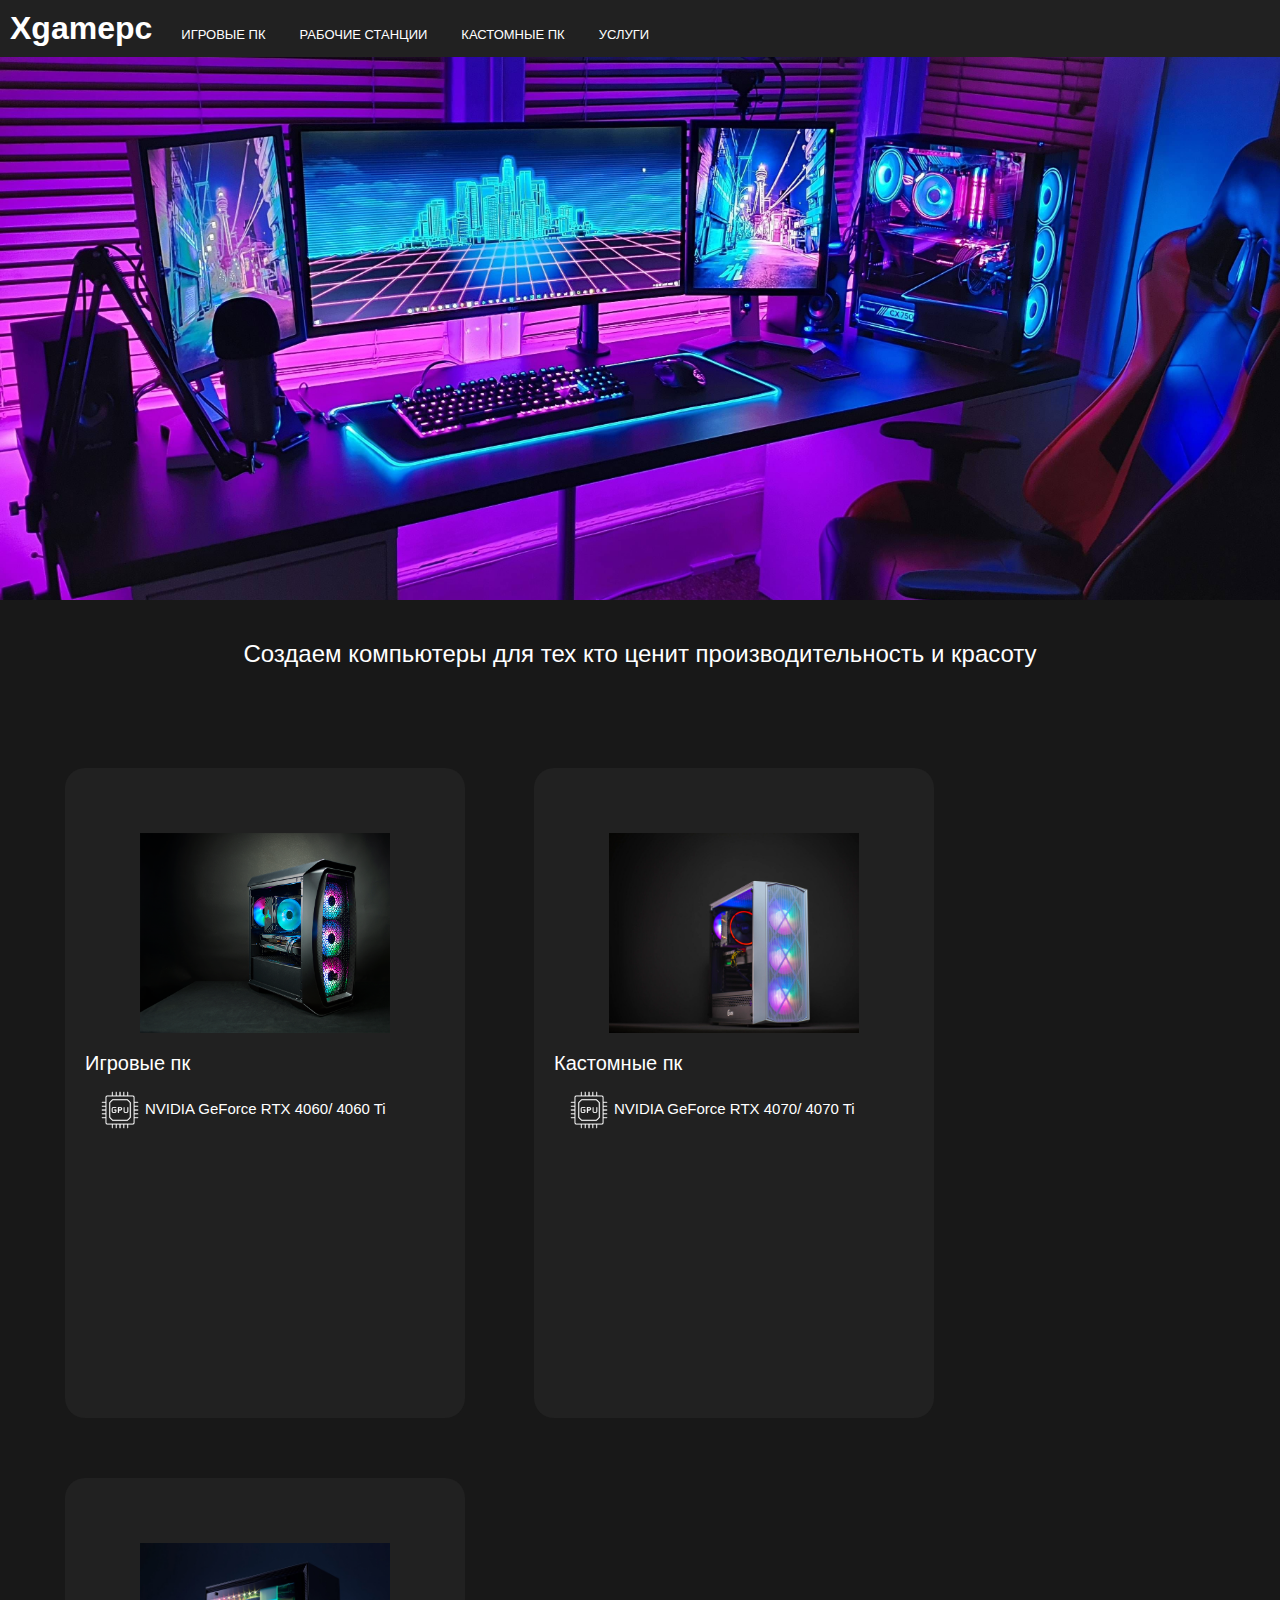
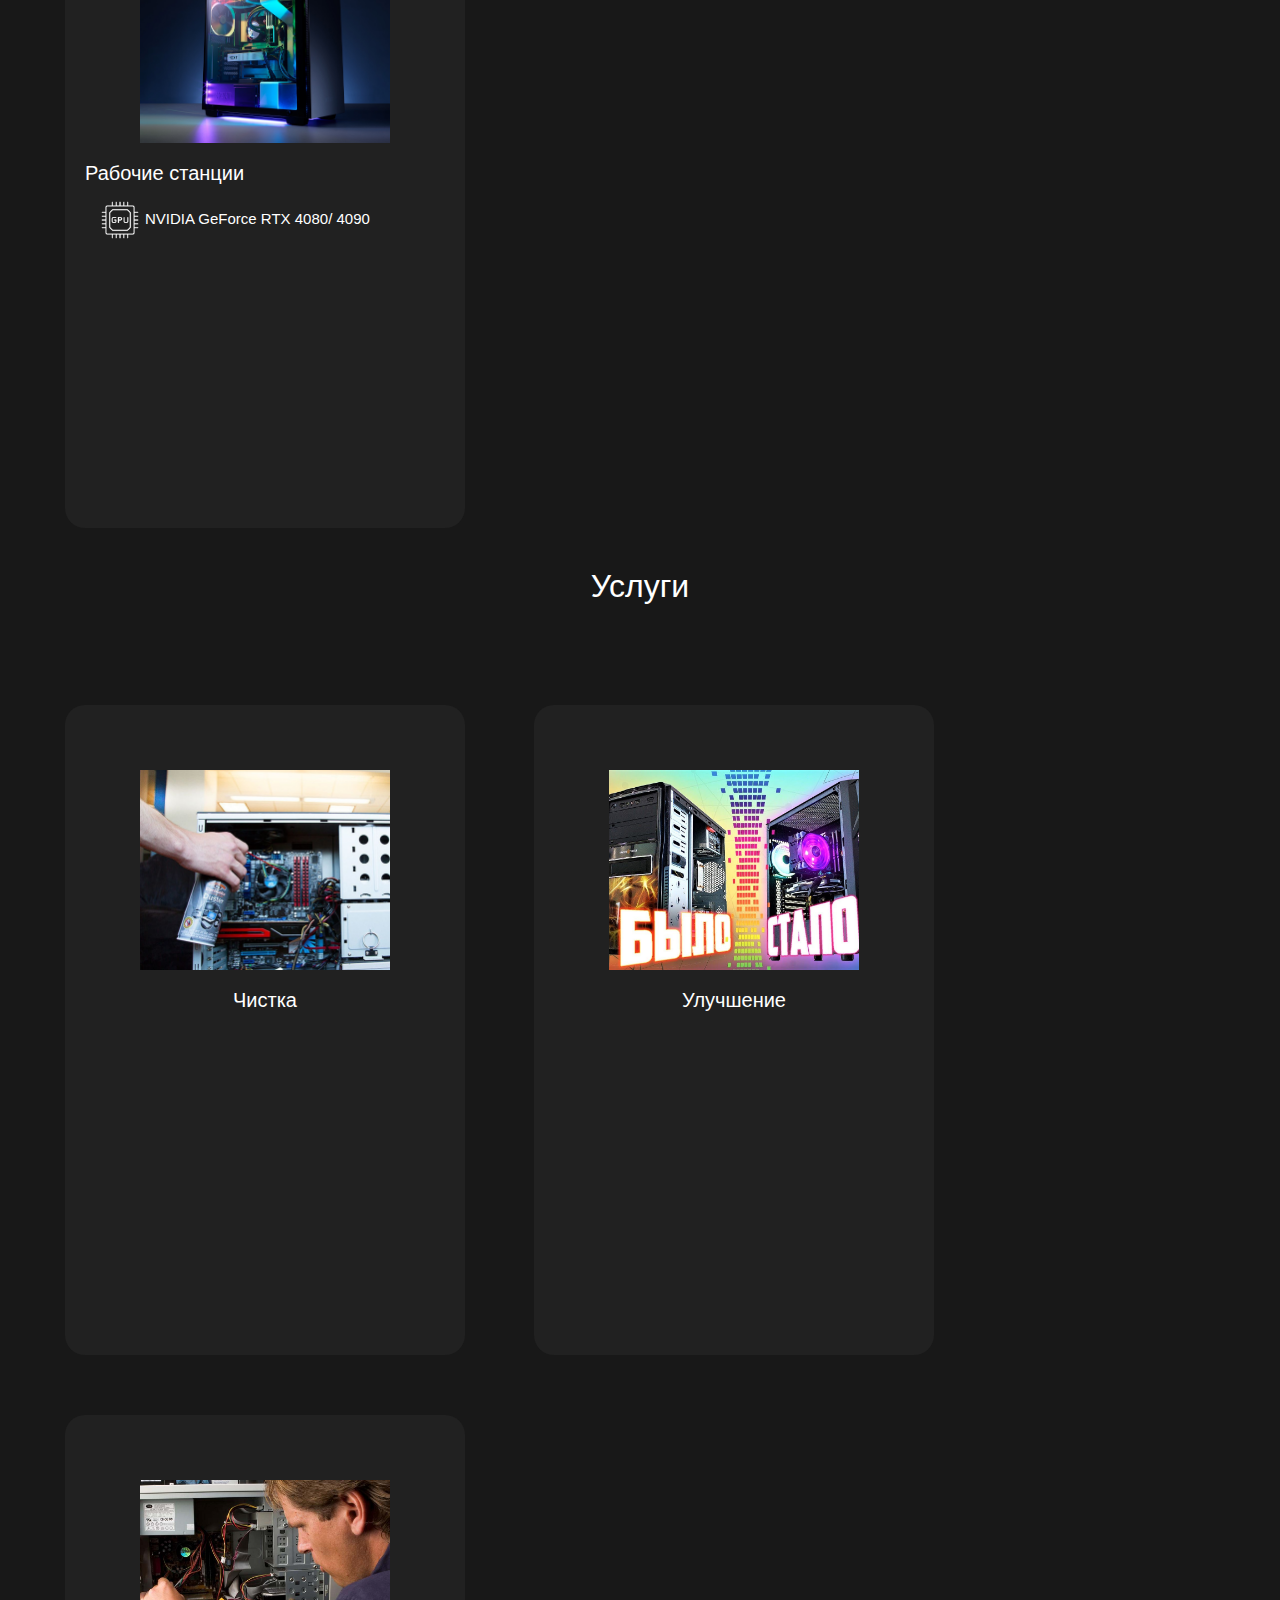
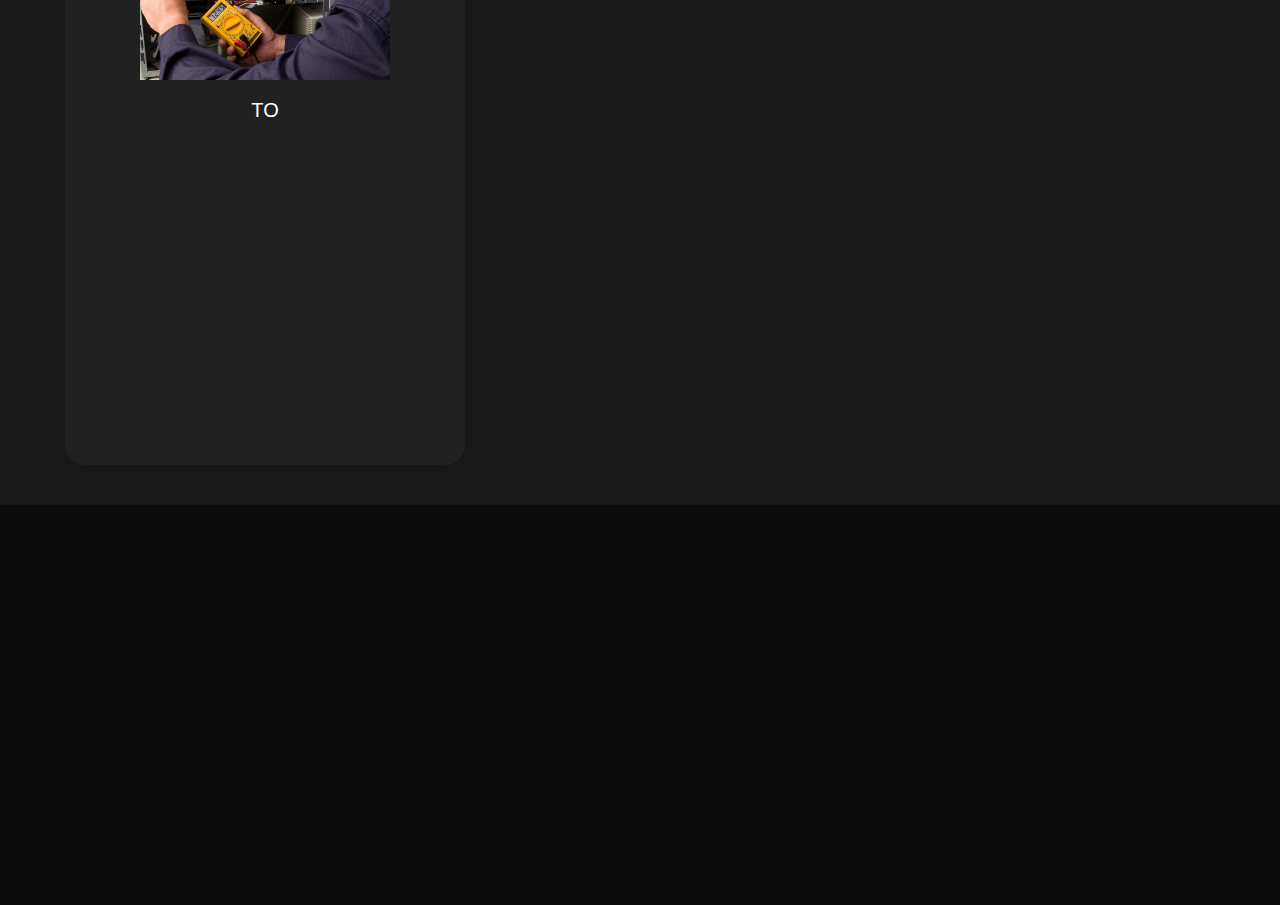
<file: index.html>
<!DOCTYPE html>
<html lang="en">
<head>
    <meta charset="UTF-8">
    <meta name="viewport" content="width=device-width, initial-scale=1.0">
    <title>Xgamepc</title>
    <link rel="stylesheet" href="style.css">
</head>
<body>
    <header>
        
        <a href="index.html"><div class="block1"><h1>Xgamepc</h1></div></a>
        <a href="game_pc.html"><div class="game_pc">ИГРОВЫЕ ПК</div></a>
        <a href="work_pc.html"><div class="work_pc">РАБОЧИЕ СТАНЦИИ</div></a>
        <a href="custom_pc.html"><div class="custom_pc">КАСТОМНЫЕ ПК</div></a>
        <a href="services.html"><div class="services">УСЛУГИ</div></a>

    
    </header>
    <article>
        <main>
            <div class="header_photo"></div>
        </main>
        <main>
           
            <p class="phrase">Создаем компьютеры для тех кто ценит производительность и красоту</p>
            <a href="game_pc.html"><div class="game_pc_info">
                
                <div class="photo_for_game_pc"> </div>
                <p class="game_pc_text">Игровые пк</p>
                <div class="container">
                    <div class="gpu_game_pc"></div>
                    <p class="text_gpu"> NVIDIA GeForce RTX 4060/ 4060 Ti</p>

                
                
                </div>
                
            </div></a>
            <a href="custom_pc.html"><div class="custom_pc_info">
                
                <div class="photo_for_custom_pc"></div>
                <p class="custom_pc_text">Кастомные пк</p>
                <div class="container">
                    <div class="gpu_game_pc"></div>
                    <p class="text_gpu"> NVIDIA GeForce RTX 4070/ 4070 Ti</p>
                </div>
            </div></a>
            <a href="work_pc.html"><div class="work_pc_info">
                
                <div class="photo_for_work_pc"></div>
                <p class="work_pc_text">Рабочие станции</p>
                <div class="container">
                    <div class="gpu_game_pc"></div>
                    <p class="text_gpu"> NVIDIA GeForce RTX 4080/ 4090</p>
                    
                </div>

                
                
                
            </div></a>
        </main>
        <main>
            <p class="services_main">Услуги</p>
            <a href="services.html"><div class="clean">
                
                <div class="photo_for_clean"> </div>
                <p class="clean_text">Чистка</p>
                
            </div></a>
            <a href="services.html"><div class="upgarde">
                
                <div class="photo_for_upgrade"> </div>
                <p class="upgrade_text">Улучшение</p>
                
                    
                   
               
            </div></a>
            
            
            <a href="services.html"><div class="TO">
                
                <div class="photo_for_TO"> </div>
                <p class="TO_text">TO</p>
                
            </div></a>
        </main>
    
    </article>
    <footer>
        
    </footer>
</body>
</html>
</file>
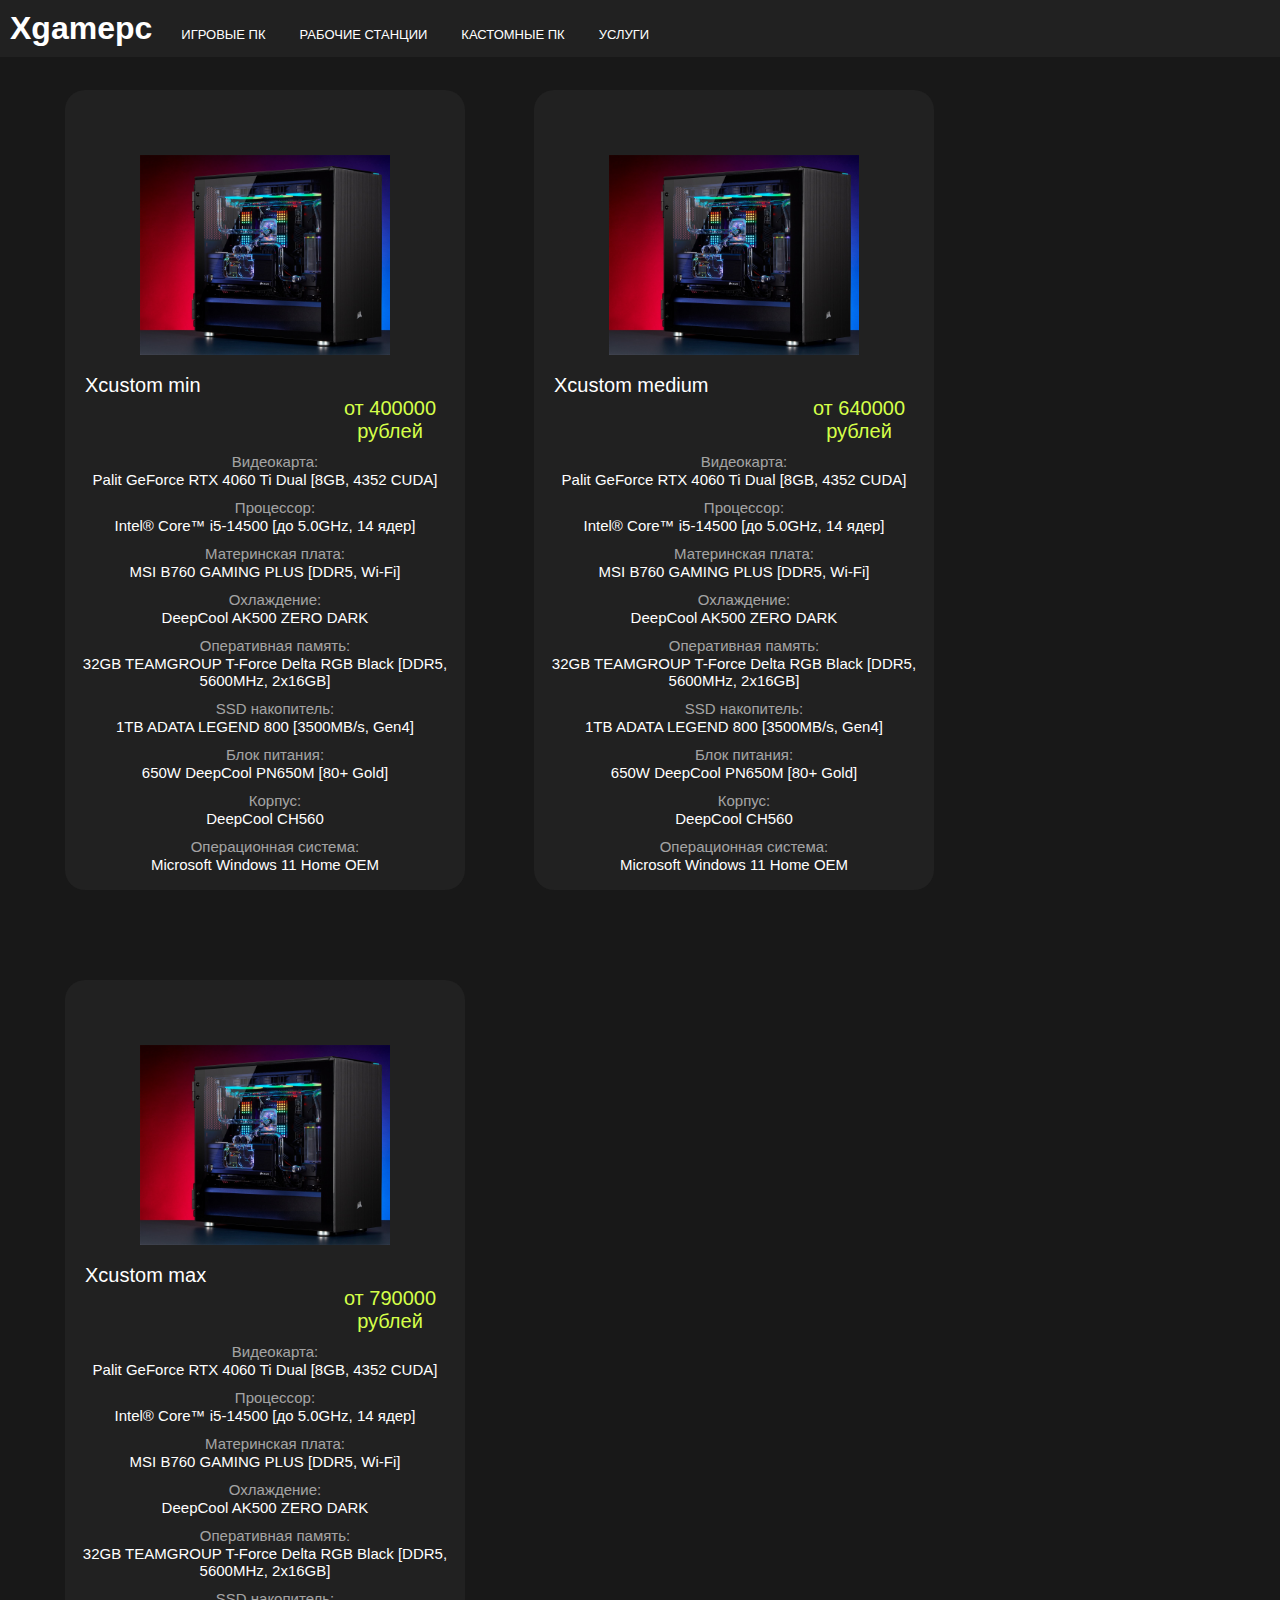
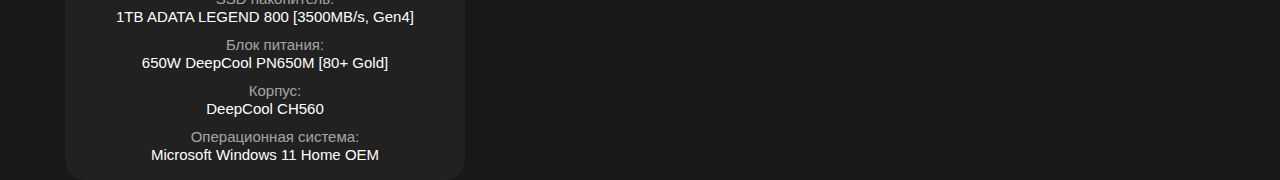
<file: custom_pc.html>
<!DOCTYPE html>
<html lang="en">
<head>
    <meta charset="UTF-8">
    <meta name="viewport" content="width=device-width, initial-scale=1.0">
    <title>Xgamepc</title>
    <link rel="stylesheet" href="custom_pc.css">
</head>
<body>
    <header>
        
        <a href="index.html"><div class="block1"><h1>Xgamepc</h1></div></a>
        <a href="game_pc.html"><div class="game_pc">ИГРОВЫЕ ПК</div></a>
        <a href="work_pc.html"><div class="work_pc">РАБОЧИЕ СТАНЦИИ</div></a>
        <a href="custom_pc.html"><div class="custom_pc">КАСТОМНЫЕ ПК</div></a>
        <a href="services.html"><div class="services">УСЛУГИ</div></a>

    
    </header>
    <article>
        <main>
            <div class="xgame_min">
                <div class="photo_for_xgame_min"></div>
                    <span class="xgame_min_text">Xcustom min</span> 
                    <span class="price">от 400000 рублей</span>

                    <p> <span class="text_name_com">Видеокарта:</span> <br>
                        <span class="text_">Palit GeForce RTX 4060 Ti Dual [8GB, 4352 CUDA]</span><br>
                        <span class="text_name_com">Процессор:</span><br>
                        <span class="text_">Intel® Core™ i5-14500 [до 5.0GHz, 14 ядер]</span><br>
                        <span class="text_name_com">Материнская плата:</span><br>
                        <span class="text_">MSI B760 GAMING PLUS [DDR5, Wi-Fi]</span><br>
                        <span class="text_name_com">Охлаждение:</span><br>
                        <span class="text_">DeepCool AK500 ZERO DARK</span><br>
                        <span class="text_name_com">Оперативная память:</span><br>
                        <span class="text_">32GB TEAMGROUP T-Force Delta RGB Black [DDR5, 5600MHz, 2x16GB]</span><br>
                        <span class="text_name_com">SSD накопитель:</span><br>
                        <span class="text_">1TB ADATA LEGEND 800 [3500MB/s, Gen4]</span><br>
                        <span class="text_name_com">Блок питания:</span><br>
                        <span class="text_">650W DeepCool PN650M [80+ Gold]</span><br>
                        <span class="text_name_com">Корпус:</span><br>
                        <span class="text_">DeepCool CH560</span><br>
                        <span class="text_name_com">Операционная система:</span><br>
                        <span class="text_">Microsoft Windows 11 Home OEM</span><br>
                    </p>

            </div>
            
            <div class="xgame_medium">
                <div class="photo_for_xgame_medium"></div>
                <p class="xgame_medium_text">Xcustom medium</p>
                <span class="price">от 640000 рублей</span>
                <p> <span class="text_name_com">Видеокарта:</span> <br>
                    <span class="text_">Palit GeForce RTX 4060 Ti Dual [8GB, 4352 CUDA]</span><br>
                    <span class="text_name_com">Процессор:</span><br>
                    <span class="text_">Intel® Core™ i5-14500 [до 5.0GHz, 14 ядер]</span><br>
                    <span class="text_name_com">Материнская плата:</span><br>
                    <span class="text_">MSI B760 GAMING PLUS [DDR5, Wi-Fi]</span><br>
                    <span class="text_name_com">Охлаждение:</span><br>
                    <span class="text_">DeepCool AK500 ZERO DARK</span><br>
                    <span class="text_name_com">Оперативная память:</span><br>
                    <span class="text_">32GB TEAMGROUP T-Force Delta RGB Black [DDR5, 5600MHz, 2x16GB]</span><br>
                    <span class="text_name_com">SSD накопитель:</span><br>
                    <span class="text_">1TB ADATA LEGEND 800 [3500MB/s, Gen4]</span><br>
                    <span class="text_name_com">Блок питания:</span><br>
                    <span class="text_">650W DeepCool PN650M [80+ Gold]</span><br>
                    <span class="text_name_com">Корпус:</span><br>
                    <span class="text_">DeepCool CH560</span><br>
                    <span class="text_name_com">Операционная система:</span><br>
                    <span class="text_">Microsoft Windows 11 Home OEM</span><br>
                </p>
                
            </div>
            
            <div class="xgame_max">
                <div class="photo_for_xgame_max"></div>
                <p class="xgame_max_text">Xcustom max</p>
                <span class="price">от 790000 рублей</span>
                <p> <span class="text_name_com">Видеокарта:</span> <br>
                    <span class="text_">Palit GeForce RTX 4060 Ti Dual [8GB, 4352 CUDA]</span><br>
                    <span class="text_name_com">Процессор:</span><br>
                    <span class="text_">Intel® Core™ i5-14500 [до 5.0GHz, 14 ядер]</span><br>
                    <span class="text_name_com">Материнская плата:</span><br>
                    <span class="text_">MSI B760 GAMING PLUS [DDR5, Wi-Fi]</span><br>
                    <span class="text_name_com">Охлаждение:</span><br>
                    <span class="text_">DeepCool AK500 ZERO DARK</span><br>
                    <span class="text_name_com">Оперативная память:</span><br>
                    <span class="text_">32GB TEAMGROUP T-Force Delta RGB Black [DDR5, 5600MHz, 2x16GB]</span><br>
                    <span class="text_name_com">SSD накопитель:</span><br>
                    <span class="text_">1TB ADATA LEGEND 800 [3500MB/s, Gen4]</span><br>
                    <span class="text_name_com">Блок питания:</span><br>
                    <span class="text_">650W DeepCool PN650M [80+ Gold]</span><br>
                    <span class="text_name_com">Корпус:</span><br>
                    <span class="text_">DeepCool CH560</span><br>
                    <span class="text_name_com">Операционная система:</span><br>
                    <span class="text_">Microsoft Windows 11 Home OEM</span><br>
                </p>
            
            </div>
        </main>
    </article>
</body>
</html>
</file>
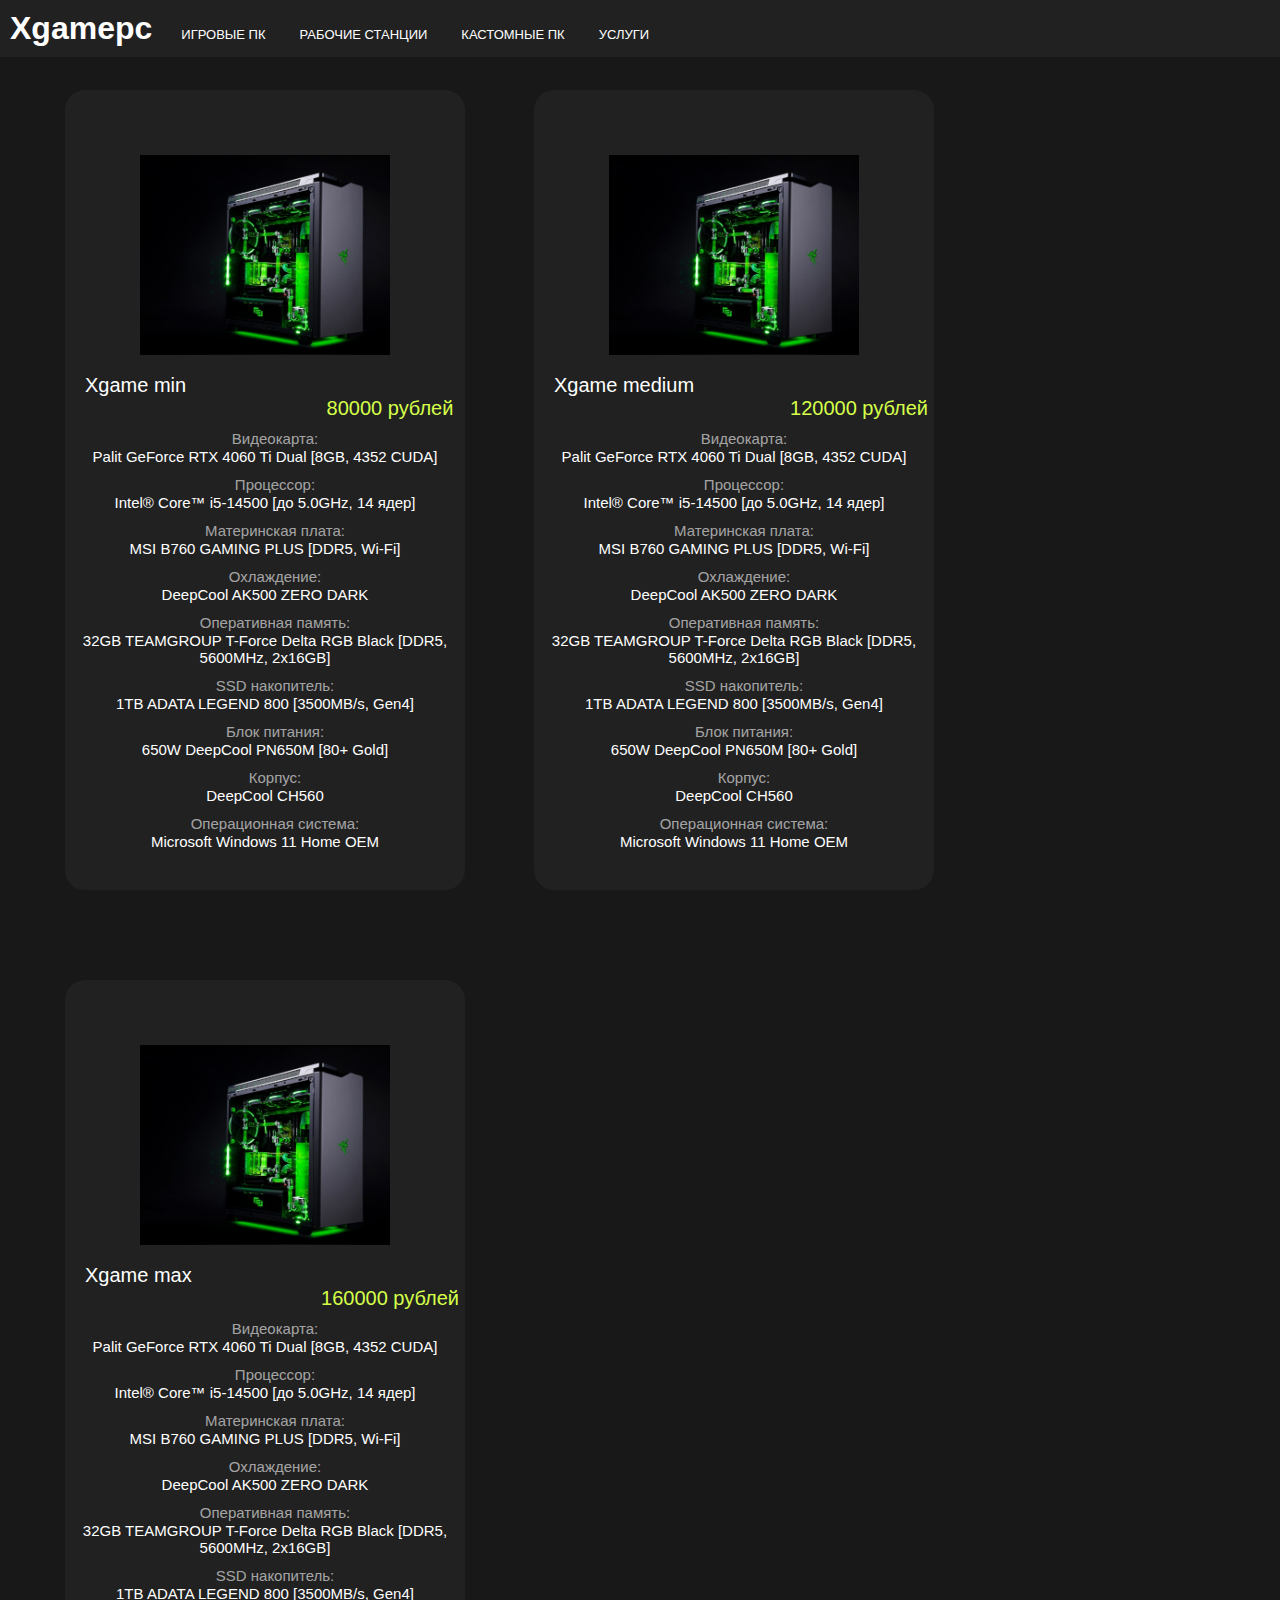
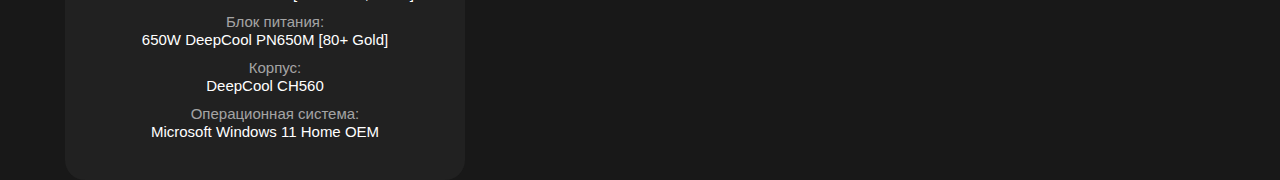
<file: game_pc.html>
<!DOCTYPE html>
<html lang="en">
<head>
    <meta charset="UTF-8">
    <meta name="viewport" content="width=device-width, initial-scale=1.0">
    <title>Xgamepc</title>
    <link rel="stylesheet" href="game_pc.css">
</head>
<body>
    <header>
        
        <a href="index.html"><div class="block1"><h1>Xgamepc</h1></div></a>
        <a href="game_pc.html"><div class="game_pc">ИГРОВЫЕ ПК</div></a>
        <a href="work_pc.html"><div class="work_pc">РАБОЧИЕ СТАНЦИИ</div></a>
        <a href="custom_pc.html"><div class="custom_pc">КАСТОМНЫЕ ПК</div></a>
        <a href="services.html"><div class="services">УСЛУГИ</div></a>

    
    </header>
    <article>
        <main>
            <div class="xgame_min">
                <div class="photo_for_xgame_min"></div>
                    <span class="xgame_min_text">Xgame min</span> 
                    <span class="price">80000 рублей</span>

                    <p> <span class="text_name_com">Видеокарта:</span> <br>
                        <span class="text_">Palit GeForce RTX 4060 Ti Dual [8GB, 4352 CUDA]</span><br>
                        <span class="text_name_com">Процессор:</span><br>
                        <span class="text_">Intel® Core™ i5-14500 [до 5.0GHz, 14 ядер]</span><br>
                        <span class="text_name_com">Материнская плата:</span><br>
                        <span class="text_">MSI B760 GAMING PLUS [DDR5, Wi-Fi]</span><br>
                        <span class="text_name_com">Охлаждение:</span><br>
                        <span class="text_">DeepCool AK500 ZERO DARK</span><br>
                        <span class="text_name_com">Оперативная память:</span><br>
                        <span class="text_">32GB TEAMGROUP T-Force Delta RGB Black [DDR5, 5600MHz, 2x16GB]</span><br>
                        <span class="text_name_com">SSD накопитель:</span><br>
                        <span class="text_">1TB ADATA LEGEND 800 [3500MB/s, Gen4]</span><br>
                        <span class="text_name_com">Блок питания:</span><br>
                        <span class="text_">650W DeepCool PN650M [80+ Gold]</span><br>
                        <span class="text_name_com">Корпус:</span><br>
                        <span class="text_">DeepCool CH560</span><br>
                        <span class="text_name_com">Операционная система:</span><br>
                        <span class="text_">Microsoft Windows 11 Home OEM</span><br>
                    </p>

            </div>
            
            <div class="xgame_medium">
                <div class="photo_for_xgame_medium"></div>
                <p class="xgame_medium_text">Xgame medium</p>
                <span class="price">120000 рублей</span>
                <p> <span class="text_name_com">Видеокарта:</span> <br>
                    <span class="text_">Palit GeForce RTX 4060 Ti Dual [8GB, 4352 CUDA]</span><br>
                    <span class="text_name_com">Процессор:</span><br>
                    <span class="text_">Intel® Core™ i5-14500 [до 5.0GHz, 14 ядер]</span><br>
                    <span class="text_name_com">Материнская плата:</span><br>
                    <span class="text_">MSI B760 GAMING PLUS [DDR5, Wi-Fi]</span><br>
                    <span class="text_name_com">Охлаждение:</span><br>
                    <span class="text_">DeepCool AK500 ZERO DARK</span><br>
                    <span class="text_name_com">Оперативная память:</span><br>
                    <span class="text_">32GB TEAMGROUP T-Force Delta RGB Black [DDR5, 5600MHz, 2x16GB]</span><br>
                    <span class="text_name_com">SSD накопитель:</span><br>
                    <span class="text_">1TB ADATA LEGEND 800 [3500MB/s, Gen4]</span><br>
                    <span class="text_name_com">Блок питания:</span><br>
                    <span class="text_">650W DeepCool PN650M [80+ Gold]</span><br>
                    <span class="text_name_com">Корпус:</span><br>
                    <span class="text_">DeepCool CH560</span><br>
                    <span class="text_name_com">Операционная система:</span><br>
                    <span class="text_">Microsoft Windows 11 Home OEM</span><br>
                </p>
                
            </div>
            
            <div class="xgame_max">
                <div class="photo_for_xgame_max"></div>
                <p class="xgame_max_text">Xgame max</p>
                <span class="price">160000 рублей</span>
                <p> <span class="text_name_com">Видеокарта:</span> <br>
                    <span class="text_">Palit GeForce RTX 4060 Ti Dual [8GB, 4352 CUDA]</span><br>
                    <span class="text_name_com">Процессор:</span><br>
                    <span class="text_">Intel® Core™ i5-14500 [до 5.0GHz, 14 ядер]</span><br>
                    <span class="text_name_com">Материнская плата:</span><br>
                    <span class="text_">MSI B760 GAMING PLUS [DDR5, Wi-Fi]</span><br>
                    <span class="text_name_com">Охлаждение:</span><br>
                    <span class="text_">DeepCool AK500 ZERO DARK</span><br>
                    <span class="text_name_com">Оперативная память:</span><br>
                    <span class="text_">32GB TEAMGROUP T-Force Delta RGB Black [DDR5, 5600MHz, 2x16GB]</span><br>
                    <span class="text_name_com">SSD накопитель:</span><br>
                    <span class="text_">1TB ADATA LEGEND 800 [3500MB/s, Gen4]</span><br>
                    <span class="text_name_com">Блок питания:</span><br>
                    <span class="text_">650W DeepCool PN650M [80+ Gold]</span><br>
                    <span class="text_name_com">Корпус:</span><br>
                    <span class="text_">DeepCool CH560</span><br>
                    <span class="text_name_com">Операционная система:</span><br>
                    <span class="text_">Microsoft Windows 11 Home OEM</span><br>
                </p>
            
            </div>
        </main>
    </article>
</body>
</html>
</file>
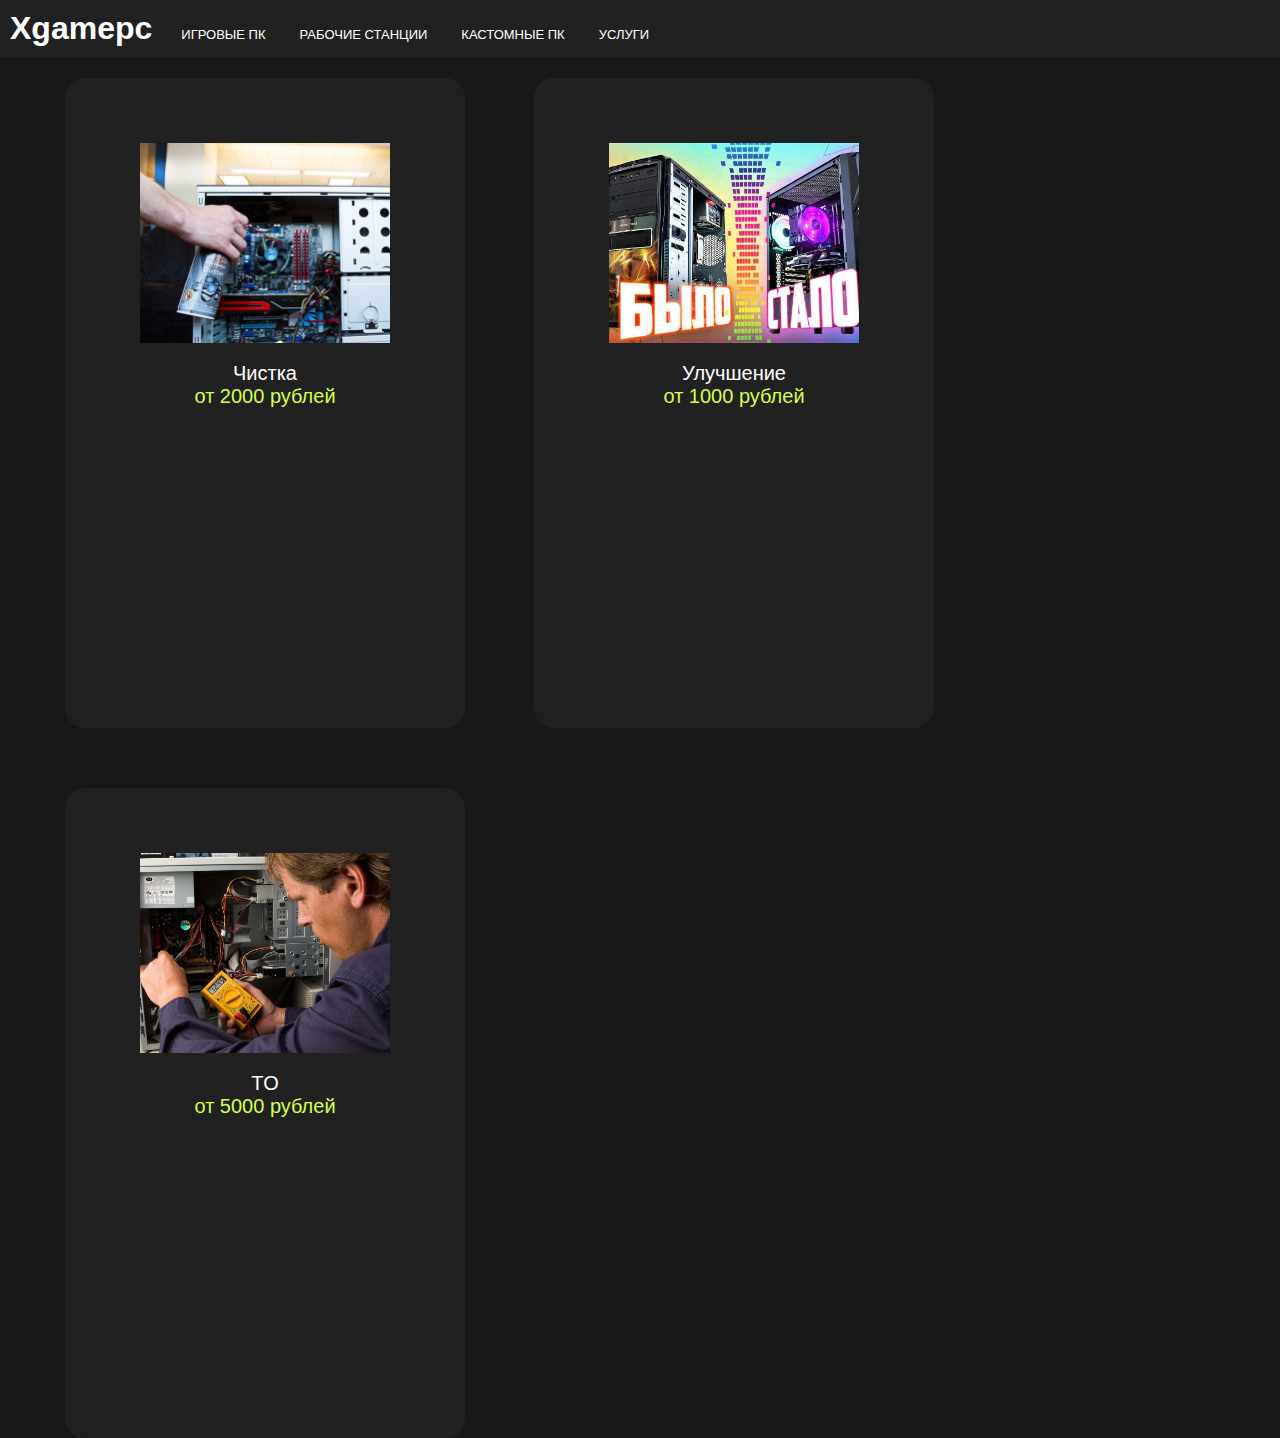
<file: services.html>
<!DOCTYPE html>
<html lang="en">
<head>
    <meta charset="UTF-8">
    <meta name="viewport" content="width=device-width, initial-scale=1.0">
    <title>Xgamepc</title>
    <link rel="stylesheet" href="services.css">
</head>
<body>
    <header>
        
        <a href="index.html"><div class="block1"><h1>Xgamepc</h1></div></a>
        <a href="game_pc.html"><div class="game_pc">ИГРОВЫЕ ПК</div></a>
        <a href="work_pc.html"><div class="work_pc">РАБОЧИЕ СТАНЦИИ</div></a>
        <a href="custom_pc.html"><div class="custom_pc">КАСТОМНЫЕ ПК</div></a>
        <a href="services.html"><div class="services">УСЛУГИ</div></a>

    
    </header>
        <article>    
            <main>
            <p class="services_main">Услуги</p>
            <div class="clean">
                
                <div class="photo_for_clean"> </div>
                <p class="clean_text">Чистка</p>
                <p class="price">от 2000 рублей</p>
            </div>
            <div class="upgarde">
                
                <div class="photo_for_upgrade"> </div>
                <p class="upgrade_text">Улучшение</p>
                <p class="price">от 1000 рублей</p>
                    
                   
               
            </div>
            
            
            <div class="TO">
                
                <div class="photo_for_TO"> </div>
                <p class="TO_text">TO</p>
                <p class="price">от 5000 рублей</p>
            </div>
        </main>
    
    </article>
    <footer>
        
    </footer>
</body>
</html>
</file>
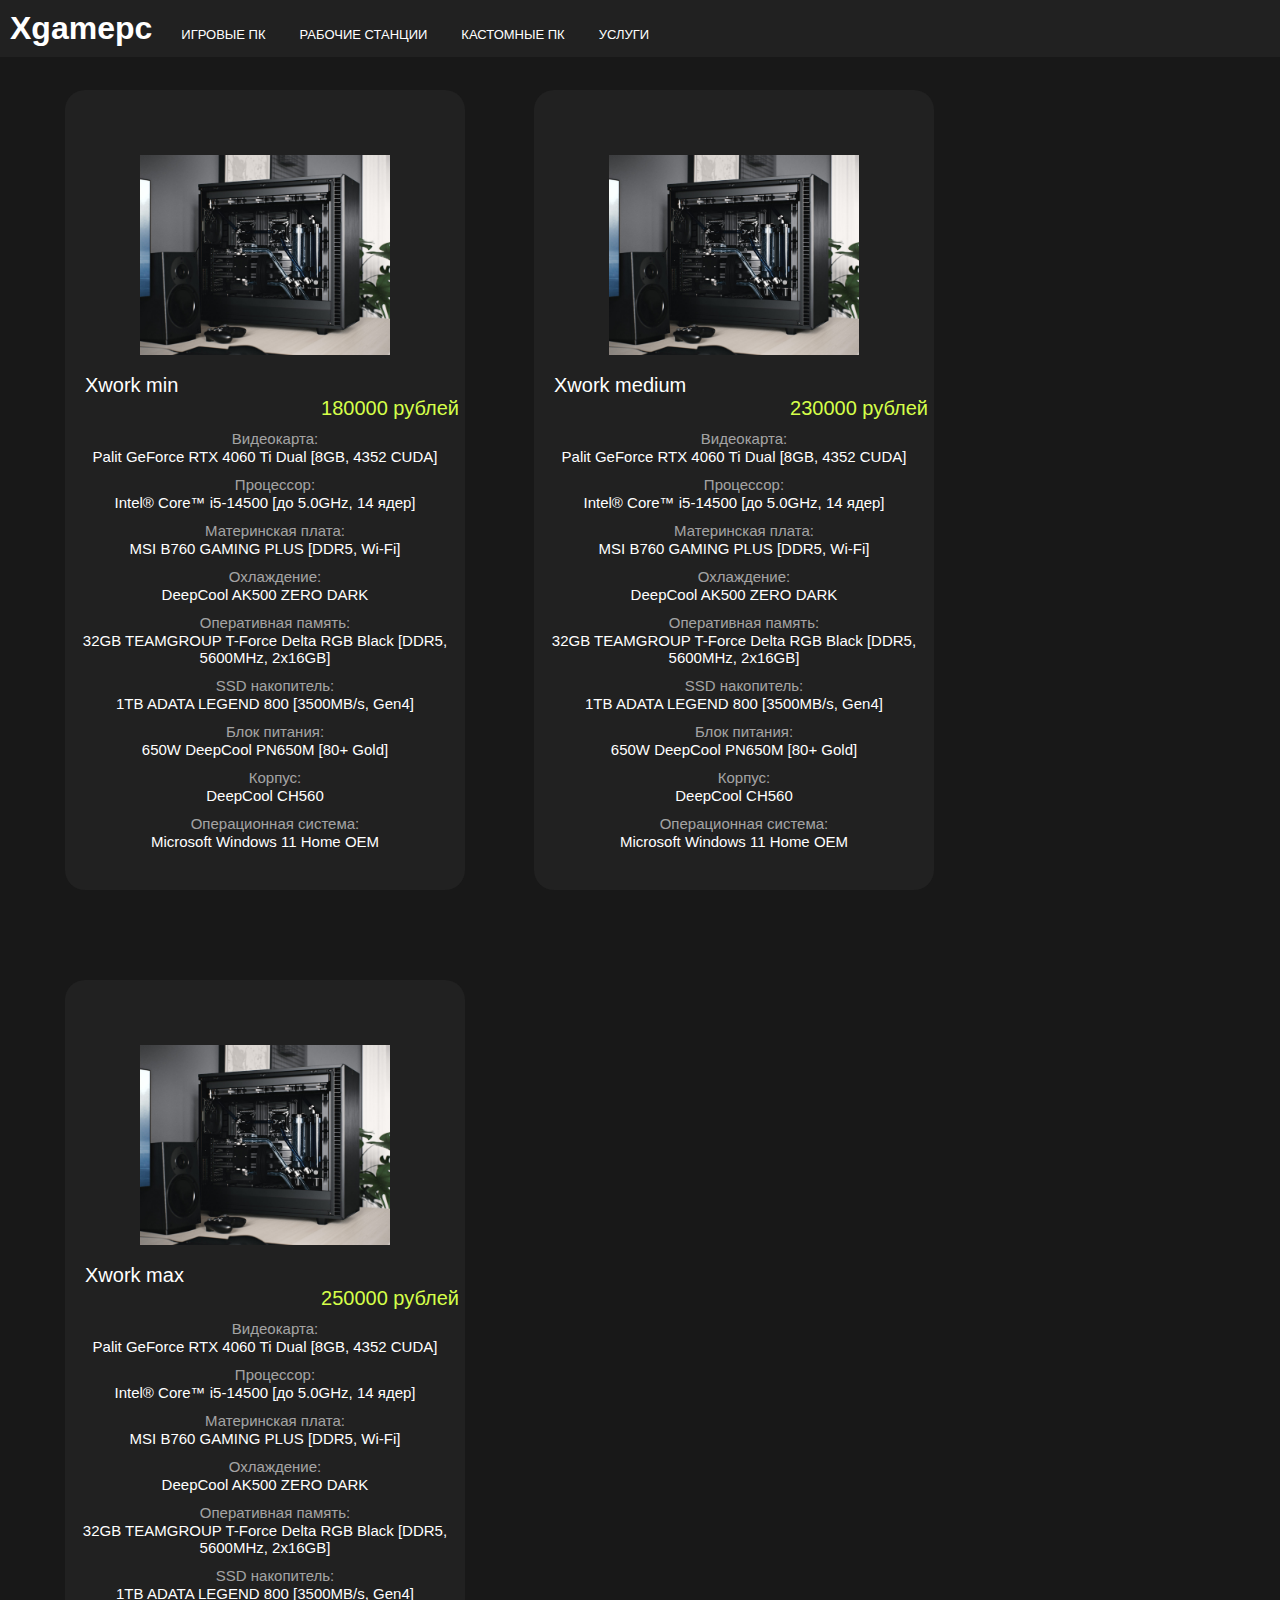
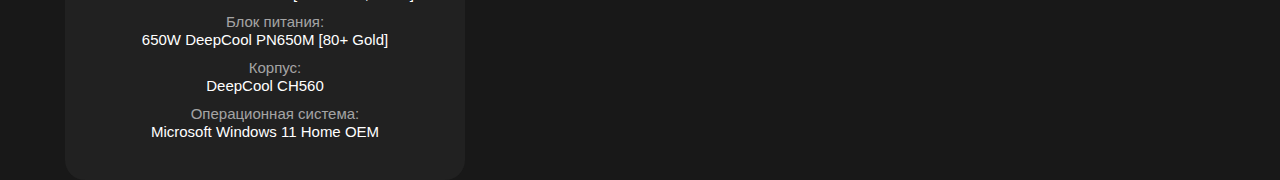
<file: work_pc.html>
<!DOCTYPE html>
<html lang="en">
<head>
    <meta charset="UTF-8">
    <meta name="viewport" content="width=device-width, initial-scale=1.0">
    <title>Xgamepc</title>
    <link rel="stylesheet" href="work_pc.css">
</head>
<body>
    <header>
        
        <a href="index.html"><div class="block1"><h1>Xgamepc</h1></div></a>
        <a href="game_pc.html"><div class="game_pc">ИГРОВЫЕ ПК</div></a>
        <a href="work_pc.html"><div class="work_pc">РАБОЧИЕ СТАНЦИИ</div></a>
        <a href="custom_pc.html"><div class="custom_pc">КАСТОМНЫЕ ПК</div></a>
        <a href="services.html"><div class="services">УСЛУГИ</div></a>

    
    </header>
    <article>
        <main>
            <div class="xgame_min">
                <div class="photo_for_xgame_min"></div>
                    <span class="xgame_min_text">Xwork min</span> 
                    <span class="price">180000 рублей</span>

                    <p> <span class="text_name_com">Видеокарта:</span> <br>
                        <span class="text_">Palit GeForce RTX 4060 Ti Dual [8GB, 4352 CUDA]</span><br>
                        <span class="text_name_com">Процессор:</span><br>
                        <span class="text_">Intel® Core™ i5-14500 [до 5.0GHz, 14 ядер]</span><br>
                        <span class="text_name_com">Материнская плата:</span><br>
                        <span class="text_">MSI B760 GAMING PLUS [DDR5, Wi-Fi]</span><br>
                        <span class="text_name_com">Охлаждение:</span><br>
                        <span class="text_">DeepCool AK500 ZERO DARK</span><br>
                        <span class="text_name_com">Оперативная память:</span><br>
                        <span class="text_">32GB TEAMGROUP T-Force Delta RGB Black [DDR5, 5600MHz, 2x16GB]</span><br>
                        <span class="text_name_com">SSD накопитель:</span><br>
                        <span class="text_">1TB ADATA LEGEND 800 [3500MB/s, Gen4]</span><br>
                        <span class="text_name_com">Блок питания:</span><br>
                        <span class="text_">650W DeepCool PN650M [80+ Gold]</span><br>
                        <span class="text_name_com">Корпус:</span><br>
                        <span class="text_">DeepCool CH560</span><br>
                        <span class="text_name_com">Операционная система:</span><br>
                        <span class="text_">Microsoft Windows 11 Home OEM</span><br>
                    </p>

            </div>
            
            <div class="xgame_medium">
                <div class="photo_for_xgame_medium"></div>
                <p class="xgame_medium_text">Xwork medium</p>
                <span class="price">230000 рублей</span>
                <p> <span class="text_name_com">Видеокарта:</span> <br>
                    <span class="text_">Palit GeForce RTX 4060 Ti Dual [8GB, 4352 CUDA]</span><br>
                    <span class="text_name_com">Процессор:</span><br>
                    <span class="text_">Intel® Core™ i5-14500 [до 5.0GHz, 14 ядер]</span><br>
                    <span class="text_name_com">Материнская плата:</span><br>
                    <span class="text_">MSI B760 GAMING PLUS [DDR5, Wi-Fi]</span><br>
                    <span class="text_name_com">Охлаждение:</span><br>
                    <span class="text_">DeepCool AK500 ZERO DARK</span><br>
                    <span class="text_name_com">Оперативная память:</span><br>
                    <span class="text_">32GB TEAMGROUP T-Force Delta RGB Black [DDR5, 5600MHz, 2x16GB]</span><br>
                    <span class="text_name_com">SSD накопитель:</span><br>
                    <span class="text_">1TB ADATA LEGEND 800 [3500MB/s, Gen4]</span><br>
                    <span class="text_name_com">Блок питания:</span><br>
                    <span class="text_">650W DeepCool PN650M [80+ Gold]</span><br>
                    <span class="text_name_com">Корпус:</span><br>
                    <span class="text_">DeepCool CH560</span><br>
                    <span class="text_name_com">Операционная система:</span><br>
                    <span class="text_">Microsoft Windows 11 Home OEM</span><br>
                </p>
                
            </div>
            
            <div class="xgame_max">
                <div class="photo_for_xgame_max"></div>
                <p class="xgame_max_text">Xwork max</p>
                <span class="price">250000 рублей</span>
                <p> <span class="text_name_com">Видеокарта:</span> <br>
                    <span class="text_">Palit GeForce RTX 4060 Ti Dual [8GB, 4352 CUDA]</span><br>
                    <span class="text_name_com">Процессор:</span><br>
                    <span class="text_">Intel® Core™ i5-14500 [до 5.0GHz, 14 ядер]</span><br>
                    <span class="text_name_com">Материнская плата:</span><br>
                    <span class="text_">MSI B760 GAMING PLUS [DDR5, Wi-Fi]</span><br>
                    <span class="text_name_com">Охлаждение:</span><br>
                    <span class="text_">DeepCool AK500 ZERO DARK</span><br>
                    <span class="text_name_com">Оперативная память:</span><br>
                    <span class="text_">32GB TEAMGROUP T-Force Delta RGB Black [DDR5, 5600MHz, 2x16GB]</span><br>
                    <span class="text_name_com">SSD накопитель:</span><br>
                    <span class="text_">1TB ADATA LEGEND 800 [3500MB/s, Gen4]</span><br>
                    <span class="text_name_com">Блок питания:</span><br>
                    <span class="text_">650W DeepCool PN650M [80+ Gold]</span><br>
                    <span class="text_name_com">Корпус:</span><br>
                    <span class="text_">DeepCool CH560</span><br>
                    <span class="text_name_com">Операционная система:</span><br>
                    <span class="text_">Microsoft Windows 11 Home OEM</span><br>
                </p>
            
            </div>
        </main>
    </article>
</body>
</html>
</file>
<file: style.css>
.block1 {
    display: inline-block;
    text-align: center;
    border-radius: 10px;
    color: white;
    font-family: Arial;
    margin: 10px;
    
    
}
body{
    background-color: rgb(24, 24, 24);
    color: white;
}





*{
    margin: 0px;
    padding: 0px;
}
.game_pc{
    display: inline-block;
    text-align: center;
    margin: 15px;
    font-size:small;
    font-family: Arial;
}

.work_pc{
    display: inline-block;
    text-align: center;
    margin: 15px;
    font-size:small;
    font-family: Arial; 
}
.custom_pc{
    display: inline-block;
    text-align: center;
    margin: 15px;
    font-size:small;
    font-family: Arial; 
}
.services{
    display: inline-block;
    text-align: center;
    margin: 15px;
    font-size:small;
    font-family: Arial; 
}
.account{
    margin: 15px;
    display: inline-block;
    text-align: center;
    
    font-size:small;
    font-family: Arial; 
    
}
header{
    text-align: left;
    background-color: rgb(33, 33, 33);
    position: fixed;
    width: 100%;
    
}
header a{
    text-decoration: none;
    color: white;
}
header a:hover{
    transition: 0.5s;
    color: rgb(213, 255, 73);
}
.header_photo{
    display: block;
    background-image: url(computer.jpg);
    width: 100%;
    height: 600px;
    background-repeat: no-repeat;
    background-size: cover;
}


.work_pc_info{
    display: inline-block;
    margin-top: 60px;
    background-color: rgb(33, 33, 33);
    height: 650px;
    width: 400px;
    margin-left: 65px;
    border-radius: 20px;
    text-align: center;
}

.work_pc_info:hover{
    transition: 0.5s;
    box-shadow: 5px 5px 5px  rgb(213, 255, 73);
}


.game_pc_info{
    display: inline-block;
    margin-top: 60px;
    background-color: rgb(33, 33, 33);
    height: 650px;
    width: 400px;
    margin-left: 65px;
    border-radius: 20px;
    text-align: center;
}

.game_pc_info:hover{
    transition: 0.5s;
    box-shadow: 5px 5px 5px  rgb(213, 255, 73);
}


.custom_pc_info{
    display: inline-block;
    margin-top: 60px;
    background-color: rgb(33, 33, 33);
    height: 650px;
    width: 400px;
    margin-left: 65px;
    border-radius: 20px;
    text-align: center;
}

.custom_pc_info:hover{
    transition: 0.5s;
    box-shadow: 5px 5px 5px  rgb(213, 255, 73);
}





.photo_for_game_pc{
    display: inline-block;
    background-image: url(aero.png);
    background-size: cover;
    width: 250px;
    height: 200px;
    margin-top: 65px;
}
.photo_for_custom_pc{
    display: inline-block;
    background-image: url(IMG_4992.jpg);
    background-size: cover;
    width: 250px;
    height: 200px;
    margin-top: 65px;
}
.photo_for_work_pc{
    display: inline-block;
    background-image: url(nzxt-Hue-2.jpg);
    background-size: cover;
    width: 250px;
    height: 200px;
    margin-top: 65px;
}

/*текст для картинок*/
.custom_pc_text{
    display: block;
    text-align: left;
    font-size: 20px;
    margin-top: 15px;
    font-family: Arial;
    margin-left: 20px ; 
}

.game_pc_text{
    display: block;
    text-align: left;
    font-size: 20px;
    margin-top: 15px;
    font-family: Arial;
    margin-left: 20px ;

}

.work_pc_text{
    display: block;
    text-align: left;
    font-size: 20px;
    margin-top: 15px;
    font-family: Arial;
    margin-left: 20px ; 
}


.phrase{
    display: block;
    text-align: center;
    font-family: Arial;
    font-size: x-large;
    margin: 40px 0px;
}
.gpu_game_pc{
    display: block;
    background-image: url(gpu.png);
    margin-left: 20px;
    margin-top: 15px;
    width: 40px;
    height: 40px;
    background-size: cover;
    margin-bottom: 5px;
}
.cpu_game_pc{
    display: block;
    background-image: url(cpu-tower.png);
    margin-left: 20px;
    margin-top: 15px;
    width: 40px;
    height: 40px;
    background-size: cover;
    margin-bottom: 5px;
}    

.text_gpu{
    display: inline-block;
    margin-left: 5px;
    padding-bottom: 10px;
    margin-top: 25px;
    font-family: Arial;
    font-size: 15px;
}


footer{
    display: block;
    background-color: rgb(12, 12, 12);
    width: 100%;
    height: 400px;
    margin-top: 40px;
}

.container{
    
    margin: 0px 15px;
    display: flex;
    
}


.services_main{
    display: block;
    text-align: center;
    font-family: Arial;
    font-size: xX-large;
    margin: 40px 0px;
}

/* для услуг */
.clean{
    display: inline-block;
    margin-top: 60px;
    background-color: rgb(33, 33, 33);
    height: 650px;
    width: 400px;
    margin-left: 65px;
    border-radius: 20px;
    text-align: center;
}
.photo_for_clean{
    display: inline-block;
    background-image: url(clean-pc-100842068-large.jpg);
    background-size: cover;
    width: 250px;
    height: 200px;
    margin-top: 65px;
}

.upgarde{
    display: inline-block;
    margin-top: 60px;
    background-color: rgb(33, 33, 33);
    height: 650px;
    width: 400px;
    margin-left: 65px;
    border-radius: 20px;
    text-align: center;
}
.photo_for_upgrade{
    display: inline-block;
    background-image: url(maxresdefault.jpg);
    background-size: cover;
    background-position: -30px;
    width: 250px;
    height: 200px;
    margin-top: 65px;
}

.TO{
    display: inline-block;
    margin-top: 60px;
    background-color: rgb(33, 33, 33);
    height: 650px;
    width: 400px;
    margin-left: 65px;
    border-radius: 20px;
    text-align: center;
}
.photo_for_TO{
    display: inline-block;
    background-image: url(Master-proizvodit-diagnostiku-PK.jpg);
    background-size: cover;
    background-position: -30px;
    width: 250px;
    height: 200px;
    margin-top: 65px;
}
.TO_text{
    display: block;
    text-align: center;
    font-size: 20px;
    margin-top: 15px;
    font-family: Arial;    
}
.clean_text{
    display: block;
    text-align: center;
    font-size: 20px;
    margin-top: 15px;
    font-family: Arial;    
}
.upgrade_text{
    display: block;
    text-align: center;
    font-size: 20px;
    margin-top: 15px;
    font-family: Arial;    
}
main a {
    text-decoration: none;
    color: white;
}


.clean:hover{
    transition: 0.5s;
    box-shadow: 5px 5px 5px  rgb(213, 255, 73);
}
.upgarde:hover{
    transition: 0.5s;
    box-shadow: 5px 5px 5px  rgb(213, 255, 73);
}
.TO:hover{
    transition: 0.5s;
    box-shadow: 5px 5px 5px  rgb(213, 255, 73);
}
</file>
<file: custom_pc.css>
.block1 {
    display: inline-block;
    text-align: center;
    border-radius: 10px;
    color: white;
    font-family: Arial;
    
    margin: 10px;

}
body{
    background-color: rgb(24, 24, 24);
    color: white;
}


*{
    margin: 0px;
    padding: 0px;
}
.game_pc{
    display: inline-block;
    text-align: center;
    margin: 15px;
    font-size:small;
    font-family: Arial;
}

.work_pc{
    display: inline-block;
    text-align: center;
    margin: 15px;
    font-size:small;
    font-family: Arial; 
}
.custom_pc{
    display: inline-block;
    text-align: center;
    margin: 15px;
    font-size:small;
    font-family: Arial; 
}
.services{
    display: inline-block;
    text-align: center;
    margin: 15px;
    font-size:small;
    font-family: Arial; 
}
.account{
    margin: 15px;
    display: inline-block;
    text-align: center;
    
    font-size:small;
    font-family: Arial; 
    
}
header{
    text-align: left;
    background-color: rgb(33, 33, 33);
    position: fixed;
    width: 100%;

}
header a{
    text-decoration: none;
    color: white;
}
header a:hover{
    transition: 0.5s;
    color: rgb(213, 255, 73);
}






.xgame_min{
    display: inline-block;
    margin-top: 60px;
    background-color: rgb(33, 33, 33);
    height: 800px;
    width: 400px;
    margin-left: 65px;
    border-radius: 20px;
    text-align: center;
    margin-top:90px;
}
.xgame_medium{
    display: inline-block;
    margin-top: 60px;
    background-color: rgb(33, 33, 33);
    height: 800px;
    width: 400px;
    margin-left: 65px;
    border-radius: 20px;
    text-align: center;
    margin-top:90px;
}
.xgame_max{
    display: inline-block;
    margin-top: 60px;
    background-color: rgb(33, 33, 33);
    height: 800px;
    width: 400px;
    margin-left: 65px;
    border-radius: 20px;
    text-align: center;
    margin-top:90px;
}

.photo_for_xgame_min{
    display: inline-block;
    background-image: url(HYDRO_X_BUILT_RTX_29.jpg);
    background-size: cover;
    width: 250px;
    height: 200px;
    margin-top: 65px;
}

.photo_for_xgame_medium{
    display: inline-block;
    background-image: url(HYDRO_X_BUILT_RTX_29.jpg);
    background-size: cover;
    width: 250px;
    height: 200px;
    margin-top: 65px;
}

.photo_for_xgame_max{
    display: inline-block;
    background-image: url(HYDRO_X_BUILT_RTX_29.jpg);
    background-size: cover;
    width: 250px;
    height: 200px;
    margin-top: 65px;
}



.xgame_min_text{
    display: block;
    text-align: left;
    font-size: 20px;
    margin-top: 15px;
    font-family: Arial;
    margin-left: 20px ; 
}

.xgame_medium_text{
    display: block;
    text-align: left;
    font-size: 20px;
    margin-top: 15px;
    font-family: Arial;
    margin-left: 20px ; 
}

.xgame_max_text{
    display: block;
    text-align: left;
    font-size: 20px;
    margin-top: 15px;
    font-family: Arial;
    margin-left: 20px ; 
}





.text_name_com{
    display: inline-block;
    text-align: left;
    font-size: 15px;
    margin-top: 10px;
    font-family: Arial;
    margin-left: 20px ;
    color: rgba(255, 255, 255, 0.6); 
    
}
.text_{
    display: inline-block;

    font-size: 15px;
    margin: 0px;
    font-family: Arial;
    
}
.price{
    display: inline-block;
    margin-left: 250px;
    font-size: 20px;
    color: rgb(213, 255, 73);
    font-family: Arial;
}
</file>
<file: game_pc.css>
.block1 {
    display: inline-block;
    text-align: center;
    border-radius: 10px;
    color: white;
    font-family: Arial;
    
    margin: 10px;

}
body{
    background-color: rgb(24, 24, 24);
    color: white;
}


*{
    margin: 0px;
    padding: 0px;
}
.game_pc{
    display: inline-block;
    text-align: center;
    margin: 15px;
    font-size:small;
    font-family: Arial;
}

.work_pc{
    display: inline-block;
    text-align: center;
    margin: 15px;
    font-size:small;
    font-family: Arial; 
}
.custom_pc{
    display: inline-block;
    text-align: center;
    margin: 15px;
    font-size:small;
    font-family: Arial; 
}
.services{
    display: inline-block;
    text-align: center;
    margin: 15px;
    font-size:small;
    font-family: Arial; 
}
.account{
    margin: 15px;
    display: inline-block;
    text-align: center;
    
    font-size:small;
    font-family: Arial; 
    
}
header{
    text-align: left;
    background-color: rgb(33, 33, 33);
    position: fixed;
    width: 100%;

}
header a{
    text-decoration: none;
    color: white;
}
header a:hover{
    transition: 0.5s;
    color: rgb(213, 255, 73);
}






.xgame_min{
    display: inline-block;
    margin-top: 60px;
    background-color: rgb(33, 33, 33);
    height: 800px;
    width: 400px;
    margin-left: 65px;
    border-radius: 20px;
    text-align: center;
    margin-top:90px;
}
.xgame_medium{
    display: inline-block;
    margin-top: 60px;
    background-color: rgb(33, 33, 33);
    height: 800px;
    width: 400px;
    margin-left: 65px;
    border-radius: 20px;
    text-align: center;
    margin-top:90px;
}
.xgame_max{
    display: inline-block;
    margin-top: 60px;
    background-color: rgb(33, 33, 33);
    height: 800px;
    width: 400px;
    margin-left: 65px;
    border-radius: 20px;
    text-align: center;
    margin-top:90px;
}

.photo_for_xgame_min{
    display: inline-block;
    background-image: url(119733-2.jpg);
    background-size: cover;
    width: 250px;
    height: 200px;
    margin-top: 65px;
}

.photo_for_xgame_medium{
    display: inline-block;
    background-image: url(119733-2.jpg);
    background-size: cover;
    width: 250px;
    height: 200px;
    margin-top: 65px;
}

.photo_for_xgame_max{
    display: inline-block;
    background-image: url(119733-2.jpg);
    background-size: cover;
    width: 250px;
    height: 200px;
    margin-top: 65px;
}



.xgame_min_text{
    display: block;
    text-align: left;
    font-size: 20px;
    margin-top: 15px;
    font-family: Arial;
    margin-left: 20px ; 
}

.xgame_medium_text{
    display: block;
    text-align: left;
    font-size: 20px;
    margin-top: 15px;
    font-family: Arial;
    margin-left: 20px ; 
}

.xgame_max_text{
    display: block;
    text-align: left;
    font-size: 20px;
    margin-top: 15px;
    font-family: Arial;
    margin-left: 20px ; 
}





.text_name_com{
    display: inline-block;
    text-align: left;
    font-size: 15px;
    margin-top: 10px;
    font-family: Arial;
    margin-left: 20px ;
    color: rgba(255, 255, 255, 0.6); 
    
}
.text_{
    display: inline-block;

    font-size: 15px;
    margin: 0px;
    font-family: Arial;
    
}
.price{
    display: inline-block;
    margin-left: 250px;
    font-size: 20px;
    color: rgb(213, 255, 73);
    font-family: Arial;
}
</file>
<file: services.css>
.block1 {
    display: inline-block;
    text-align: center;
    border-radius: 10px;
    color: white;
    font-family: Arial;
    margin: 10px;
    
    
}
body{
    background-color: rgb(24, 24, 24);
    color: white;
}





*{
    margin: 0px;
    padding: 0px;
}
.game_pc{
    display: inline-block;
    text-align: center;
    margin: 15px;
    font-size:small;
    font-family: Arial;
}

.work_pc{
    display: inline-block;
    text-align: center;
    margin: 15px;
    font-size:small;
    font-family: Arial; 
}
.custom_pc{
    display: inline-block;
    text-align: center;
    margin: 15px;
    font-size:small;
    font-family: Arial; 
}
.services{
    display: inline-block;
    text-align: center;
    margin: 15px;
    font-size:small;
    font-family: Arial; 
}
.account{
    margin: 15px;
    display: inline-block;
    text-align: center;
    
    font-size:small;
    font-family: Arial; 
    
}
header{
    text-align: left;
    background-color: rgb(33, 33, 33);
    position: fixed;
    width: 100%;
    
}
header a{
    text-decoration: none;
    color: white;
}
header a:hover{
    transition: 0.5s;
    color: rgb(213, 255, 73);
}




.clean{
    display: inline-block;
    margin-top: 60px;
    background-color: rgb(33, 33, 33);
    height: 650px;
    width: 400px;
    margin-left: 65px;
    border-radius: 20px;
    text-align: center;
}
.photo_for_clean{
    display: inline-block;
    background-image: url(clean-pc-100842068-large.jpg);
    background-size: cover;
    width: 250px;
    height: 200px;
    margin-top: 65px;
}

.upgarde{
    display: inline-block;
    margin-top: 60px;
    background-color: rgb(33, 33, 33);
    height: 650px;
    width: 400px;
    margin-left: 65px;
    border-radius: 20px;
    text-align: center;
}
.photo_for_upgrade{
    display: inline-block;
    background-image: url(maxresdefault.jpg);
    background-size: cover;
    background-position: -30px;
    width: 250px;
    height: 200px;
    margin-top: 65px;
}

.TO{
    display: inline-block;
    margin-top: 60px;
    background-color: rgb(33, 33, 33);
    height: 650px;
    width: 400px;
    margin-left: 65px;
    border-radius: 20px;
    text-align: center;
}
.photo_for_TO{
    display: inline-block;
    background-image: url(Master-proizvodit-diagnostiku-PK.jpg);
    background-size: cover;
    background-position: -30px;
    width: 250px;
    height: 200px;
    margin-top: 65px;
}
.TO_text{
    display: block;
    text-align: center;
    font-size: 20px;
    margin-top: 15px;
    font-family: Arial;    
}
.clean_text{
    display: block;
    text-align: center;
    font-size: 20px;
    margin-top: 15px;
    font-family: Arial;    
}
.upgrade_text{
    display: block;
    text-align: center;
    font-size: 20px;
    margin-top: 15px;
    font-family: Arial;    
}

.price{
    display: inline-block;
    
    font-size: 20px;
    color: rgb(213, 255, 73);
    font-family: Arial;
}
</file>
<file: work_pc.css>
.block1 {
    display: inline-block;
    text-align: center;
    border-radius: 10px;
    color: white;
    font-family: Arial;
    
    margin: 10px;

}
body{
    background-color: rgb(24, 24, 24);
    color: white;
}


*{
    margin: 0px;
    padding: 0px;
}
.game_pc{
    display: inline-block;
    text-align: center;
    margin: 15px;
    font-size:small;
    font-family: Arial;
}

.work_pc{
    display: inline-block;
    text-align: center;
    margin: 15px;
    font-size:small;
    font-family: Arial; 
}
.custom_pc{
    display: inline-block;
    text-align: center;
    margin: 15px;
    font-size:small;
    font-family: Arial; 
}
.services{
    display: inline-block;
    text-align: center;
    margin: 15px;
    font-size:small;
    font-family: Arial; 
}
.account{
    margin: 15px;
    display: inline-block;
    text-align: center;
    
    font-size:small;
    font-family: Arial; 
    
}
header{
    text-align: left;
    background-color: rgb(33, 33, 33);
    position: fixed;
    width: 100%;

}
header a{
    text-decoration: none;
    color: white;
}
header a:hover{
    transition: 0.5s;
    color: rgb(213, 255, 73);
}






.xgame_min{
    display: inline-block;
    margin-top: 60px;
    background-color: rgb(33, 33, 33);
    height: 800px;
    width: 400px;
    margin-left: 65px;
    border-radius: 20px;
    text-align: center;
    margin-top:90px;
}
.xgame_medium{
    display: inline-block;
    margin-top: 60px;
    background-color: rgb(33, 33, 33);
    height: 800px;
    width: 400px;
    margin-left: 65px;
    border-radius: 20px;
    text-align: center;
    margin-top:90px;
}
.xgame_max{
    display: inline-block;
    margin-top: 60px;
    background-color: rgb(33, 33, 33);
    height: 800px;
    width: 400px;
    margin-left: 65px;
    border-radius: 20px;
    text-align: center;
    margin-top:90px;
}

.photo_for_xgame_min{
    display: inline-block;
    background-image: url(work.jpg);
    background-size: cover;
    width: 250px;
    height: 200px;
    margin-top: 65px;
}

.photo_for_xgame_medium{
    display: inline-block;
    background-image: url(work.jpg);
    background-size: cover;
    width: 250px;
    height: 200px;
    margin-top: 65px;
}

.photo_for_xgame_max{
    display: inline-block;
    background-image: url(work.jpg);
    background-size: cover;
    width: 250px;
    height: 200px;
    margin-top: 65px;
}



.xgame_min_text{
    display: block;
    text-align: left;
    font-size: 20px;
    margin-top: 15px;
    font-family: Arial;
    margin-left: 20px ; 
}

.xgame_medium_text{
    display: block;
    text-align: left;
    font-size: 20px;
    margin-top: 15px;
    font-family: Arial;
    margin-left: 20px ; 
}

.xgame_max_text{
    display: block;
    text-align: left;
    font-size: 20px;
    margin-top: 15px;
    font-family: Arial;
    margin-left: 20px ; 
}





.text_name_com{
    display: inline-block;
    text-align: left;
    font-size: 15px;
    margin-top: 10px;
    font-family: Arial;
    margin-left: 20px ;
    color: rgba(255, 255, 255, 0.6); 
    
}
.text_{
    display: inline-block;

    font-size: 15px;
    margin: 0px;
    font-family: Arial;
    
}
.price{
    display: inline-block;
    margin-left: 250px;
    font-size: 20px;
    color: rgb(213, 255, 73);
    font-family: Arial;
}
</file>
